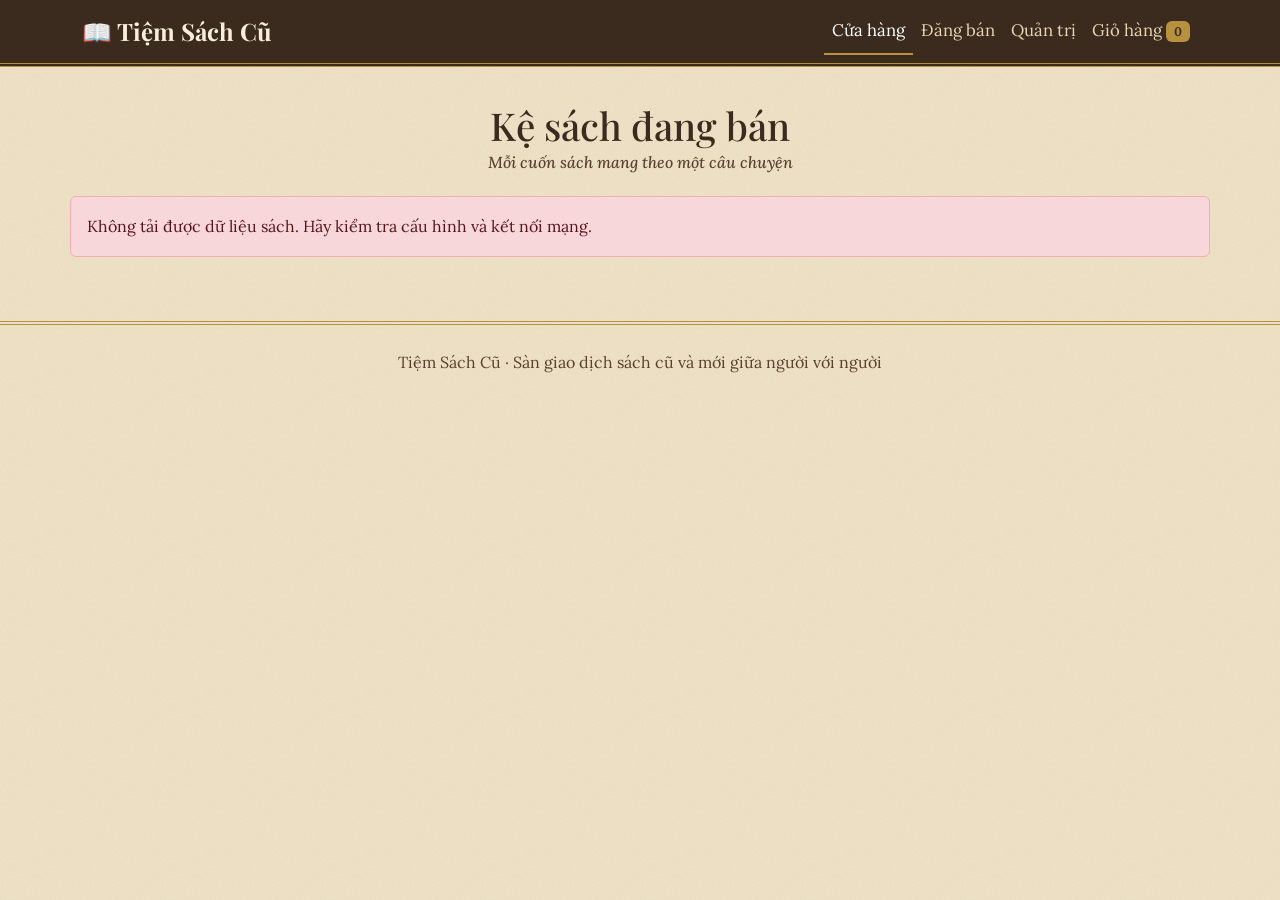
<file: index.html>
<!DOCTYPE html>
<html lang="vi"><head><meta charset="UTF-8"><meta name="viewport" content="width=device-width, initial-scale=1">
<title>Cửa hàng – Tiệm Sách Cũ</title>
<link href="https://cdn.jsdelivr.net/npm/bootstrap@5.3.3/dist/css/bootstrap.min.css" rel="stylesheet">
<link href="https://fonts.googleapis.com/css2?family=Lora:ital,wght@0,400;0,600;1,400&family=Playfair+Display:wght@600;700&display=swap" rel="stylesheet">
<link href="style.css" rel="stylesheet"></head><body><div id="nav"></div>
<main class="container"><h1 class="page-title">Kệ sách đang bán<small>Mỗi cuốn sách mang theo một câu chuyện</small></h1>
<div class="row g-4" id="bookList"><p class="text-center">Đang mở kệ sách…</p></div></main>
<footer>Tiệm Sách Cũ · Sàn giao dịch sách cũ và mới giữa người với người</footer>
<script src="https://cdn.jsdelivr.net/npm/bootstrap@5.3.3/dist/js/bootstrap.bundle.min.js"></script>
<script src="app.js"></script><script>initHome()</script></body></html>
</file>
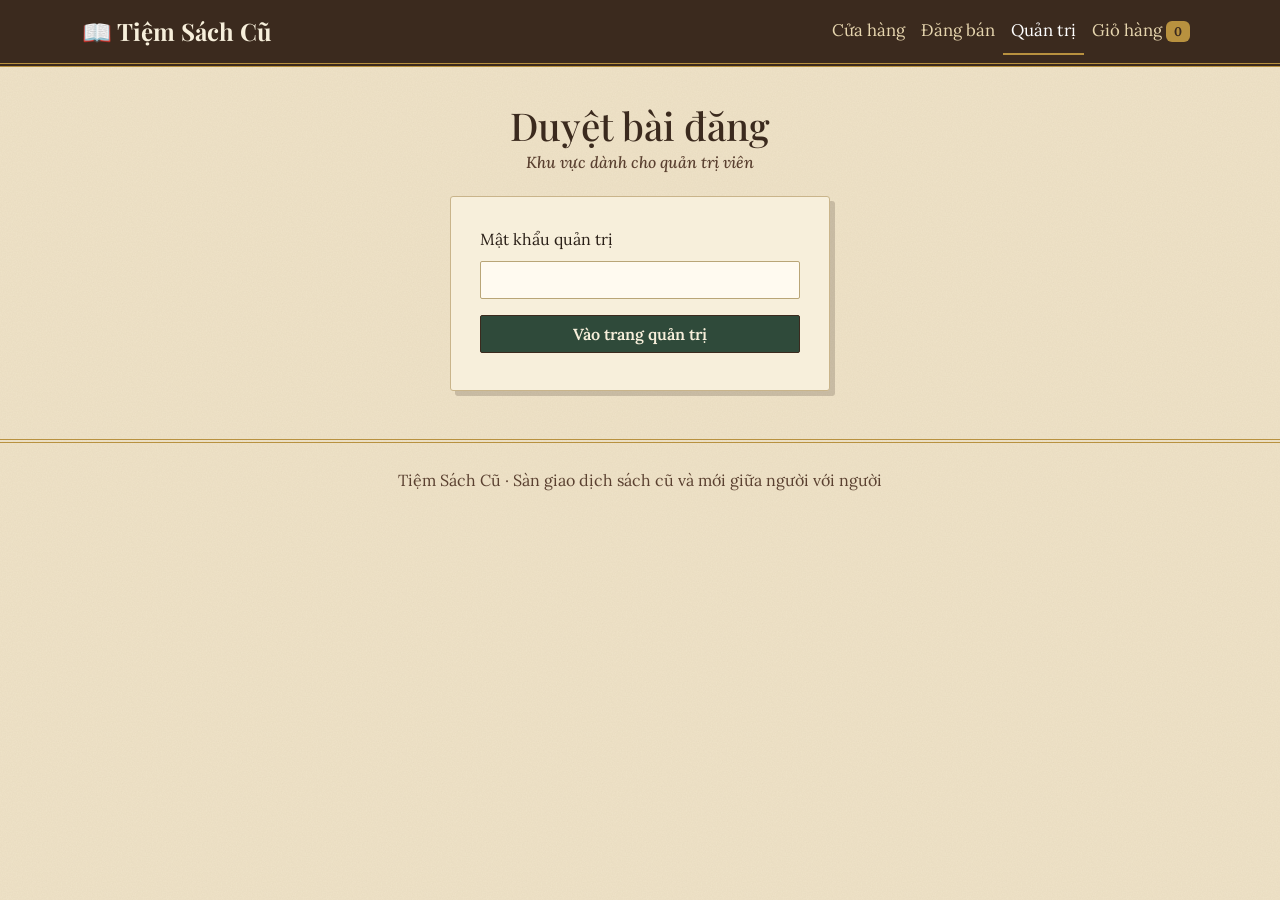
<file: admin.html>
<!DOCTYPE html>
<html lang="vi"><head><meta charset="UTF-8"><meta name="viewport" content="width=device-width, initial-scale=1">
<title>Quản trị – Tiệm Sách Cũ</title>
<link href="https://cdn.jsdelivr.net/npm/bootstrap@5.3.3/dist/css/bootstrap.min.css" rel="stylesheet">
<link href="https://fonts.googleapis.com/css2?family=Lora:ital,wght@0,400;0,600;1,400&family=Playfair+Display:wght@600;700&display=swap" rel="stylesheet">
<link href="style.css" rel="stylesheet"></head><body><div id="nav"></div>
<main class="container"><h1 class="page-title">Duyệt bài đăng<small>Khu vực dành cho quản trị viên</small></h1>
<div id="gate" class="paper-box mx-auto" style="max-width:380px"><form id="gateForm">
 <label class="form-label" for="pw">Mật khẩu quản trị</label><input class="form-control mb-3" type="password" id="pw" required>
 <button class="btn btn-vintage w-100">Vào trang quản trị</button><div id="gateMsg" class="text-danger mt-2"></div></form></div>
<div id="panel" class="d-none table-responsive"><table class="table table-vintage align-middle">
 <thead><tr><th>Bìa</th><th>Sách</th><th>Giá</th><th>Độ mới</th><th>Người bán</th><th>Hành động</th></tr></thead>
 <tbody id="pendingBody"><tr><td colspan="6" class="text-center">Đang tải…</td></tr></tbody></table></div></main>
<footer>Tiệm Sách Cũ · Sàn giao dịch sách cũ và mới giữa người với người</footer>
<script src="https://cdn.jsdelivr.net/npm/bootstrap@5.3.3/dist/js/bootstrap.bundle.min.js"></script>
<script src="app.js"></script><script>initAdmin()</script></body></html>
</file>
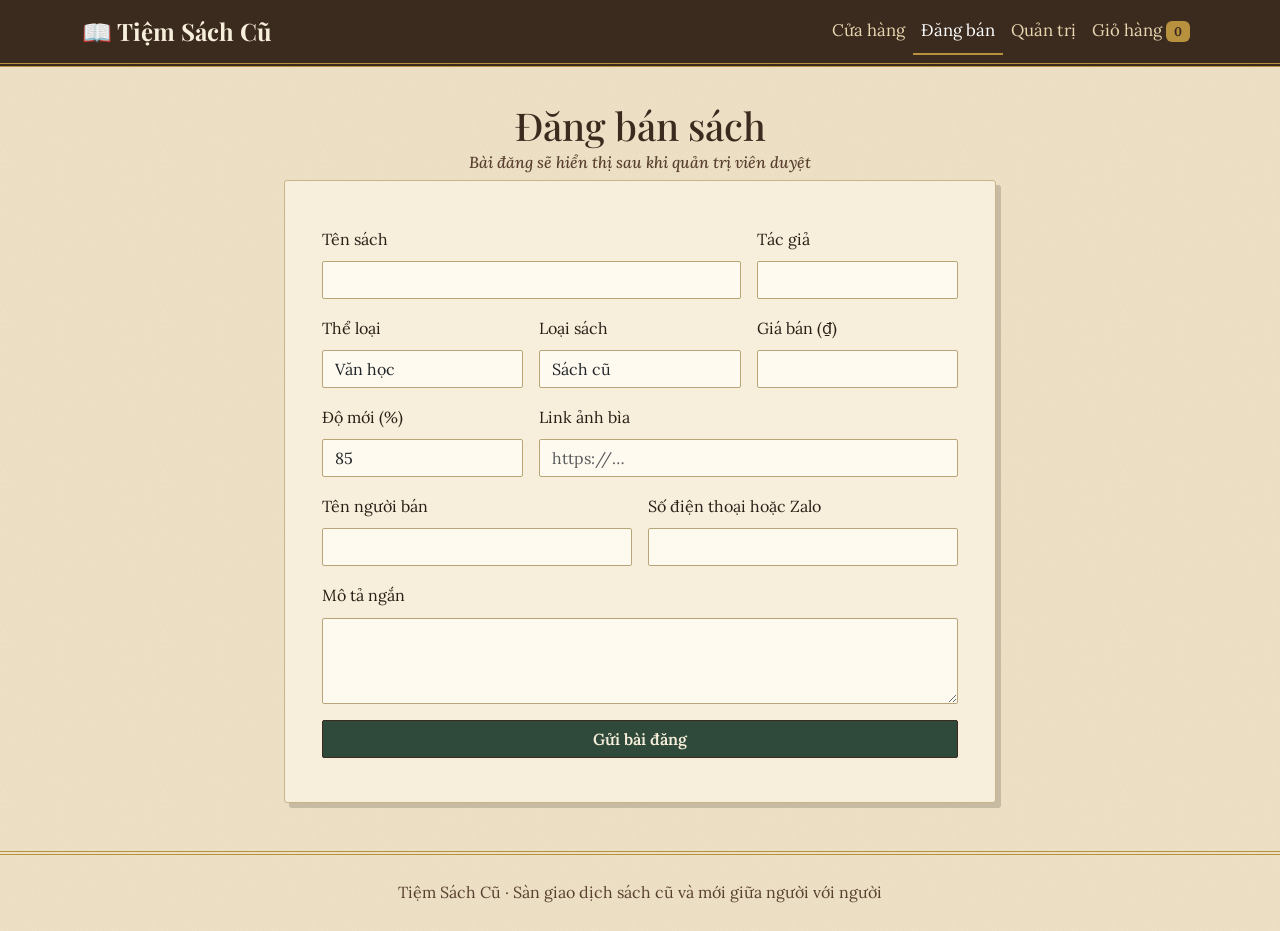
<file: sell.html>
<!DOCTYPE html>
<html lang="vi"><head><meta charset="UTF-8"><meta name="viewport" content="width=device-width, initial-scale=1">
<title>Đăng bán – Tiệm Sách Cũ</title>
<link href="https://cdn.jsdelivr.net/npm/bootstrap@5.3.3/dist/css/bootstrap.min.css" rel="stylesheet">
<link href="https://fonts.googleapis.com/css2?family=Lora:ital,wght@0,400;0,600;1,400&family=Playfair+Display:wght@600;700&display=swap" rel="stylesheet">
<link href="style.css" rel="stylesheet"></head><body><div id="nav"></div>
<main class="container" style="max-width:720px"><h1 class="page-title">Đăng bán sách<small>Bài đăng sẽ hiển thị sau khi quản trị viên duyệt</small></h1>
<form id="sellForm" class="paper-box row g-3">
 <div class="col-md-8"><label class="form-label" for="title">Tên sách</label><input class="form-control" id="title" name="title" required></div>
 <div class="col-md-4"><label class="form-label" for="author">Tác giả</label><input class="form-control" id="author" name="author" required></div>
 <div class="col-md-4"><label class="form-label" for="category">Thể loại</label><select class="form-select" id="category" name="category">
   <option>Văn học</option><option>Kinh tế</option><option>Kỹ năng sống</option><option>Khoa học</option><option>Giáo trình</option><option>Thiếu nhi</option><option>Khác</option></select></div>
 <div class="col-md-4"><label class="form-label" for="type">Loại sách</label><select class="form-select" id="type" name="type"><option value="used">Sách cũ</option><option value="new">Sách mới</option></select></div>
 <div class="col-md-4"><label class="form-label" for="price">Giá bán (₫)</label><input class="form-control" type="number" min="0" step="1000" id="price" name="price" required></div>
 <div class="col-md-4"><label class="form-label" for="condition">Độ mới (%)</label><input class="form-control" type="number" min="1" max="100" id="condition" name="condition" value="85" required></div>
 <div class="col-md-8"><label class="form-label" for="cover">Link ảnh bìa</label><input class="form-control" type="url" id="cover" name="cover" placeholder="https://…" required></div>
 <div class="col-md-6"><label class="form-label" for="seller">Tên người bán</label><input class="form-control" id="seller" name="seller" required></div>
 <div class="col-md-6"><label class="form-label" for="contact">Số điện thoại hoặc Zalo</label><input class="form-control" id="contact" name="contact" required></div>
 <div class="col-12"><label class="form-label" for="description">Mô tả ngắn</label><textarea class="form-control" id="description" name="description" rows="3"></textarea></div>
 <div class="col-12"><button class="btn btn-vintage w-100" type="submit">Gửi bài đăng</button><div id="sellMsg" class="mt-3"></div></div>
</form></main>
<footer>Tiệm Sách Cũ · Sàn giao dịch sách cũ và mới giữa người với người</footer>
<script src="https://cdn.jsdelivr.net/npm/bootstrap@5.3.3/dist/js/bootstrap.bundle.min.js"></script>
<script src="app.js"></script><script>initSell()</script></body></html>
</file>
<file: style.css>
/* ===== Giao diện Vintage: nâu gỗ – vàng nhạt – giấy ấm ===== */
:root{--wood:#3b2a1e;--wood-2:#5a4030;--paper:#efe3c8;--paper-2:#f7efdb;--gold:#b8913f;--green:#2f4a3a;--ink:#2a1f17;}
body{font-family:'Lora',Georgia,serif;color:var(--ink);line-height:1.7;min-height:100vh;
  background-color:var(--paper);
  /* hiệu ứng giấy nhám bằng nhiễu SVG */
  background-image:url("data:image/svg+xml,%3Csvg xmlns='http://www.w3.org/2000/svg' width='160' height='160'%3E%3Cfilter id='n'%3E%3CfeTurbulence type='fractalNoise' baseFrequency='.8' numOctaves='2'/%3E%3CfeColorMatrix values='0 0 0 0 .35 0 0 0 0 .25 0 0 0 0 .15 0 0 0 .09 0'/%3E%3C/filter%3E%3Crect width='160' height='160' filter='url(%23n)'/%3E%3C/svg%3E");}
h1,h2,h3,h4,.brand{font-family:'Playfair Display',Georgia,serif;color:var(--wood);}
.navbar-vintage{background:var(--wood);border-bottom:4px double var(--gold);}
.navbar-vintage .brand{color:var(--paper-2);font-size:1.5rem;text-decoration:none;font-weight:700;}
.navbar-vintage .nav-link{color:#e6d5ae;font-size:1.05rem}
.navbar-vintage .nav-link:hover,.navbar-vintage .nav-link.active{color:#fff;border-bottom:2px solid var(--gold)}
.page-title{text-align:center;margin:2.2rem 0 1.5rem;font-size:2.4rem}
.page-title small{display:block;font-size:1rem;font-style:italic;color:var(--wood-2);font-family:'Lora',serif;margin-top:.3rem}
.btn-vintage{background:var(--green);color:var(--paper-2);border:1px solid var(--wood);border-radius:2px;font-weight:600}
.btn-vintage:hover{background:var(--wood);color:#fff}
.btn-outline-vintage{border:1px solid var(--wood);color:var(--wood);border-radius:2px}
.btn-outline-vintage:hover{background:var(--wood);color:#fff}
:focus-visible{outline:3px solid var(--gold);outline-offset:2px}
/* Thẻ sách – giống tấm thẻ thư viện */
.book-card{background:var(--paper-2);border:1px solid #c9b48a;border-radius:3px;box-shadow:4px 4px 0 rgba(59,42,30,.25);height:100%;display:flex;flex-direction:column;overflow:hidden}
.book-card img{width:100%;aspect-ratio:3/4;object-fit:cover;border-bottom:3px double var(--gold);background:#d9c9a3}
.book-card .body{padding:.9rem 1rem 1rem;display:flex;flex-direction:column;flex:1}
.book-card h3{font-size:1.15rem;margin:0}
.book-card .author{font-style:italic;color:var(--wood-2)}
.price{font-family:'Playfair Display',serif;font-size:1.3rem;color:#7a2e1d;font-weight:700}
.cond{font-size:.9rem}
.cond-bar{height:6px;background:#d9c9a3;border-radius:3px;overflow:hidden}
.cond-bar span{display:block;height:100%;background:var(--gold)}
.book-card .btn{margin-top:auto}
.paper-box{background:var(--paper-2);border:1px solid #c9b48a;box-shadow:5px 5px 0 rgba(59,42,30,.2);padding:1.8rem;border-radius:3px}
.form-control,.form-select{background:#fffaf0;border:1px solid #b9a577;border-radius:2px}
.table-vintage{--bs-table-bg:var(--paper-2);}
.table-vintage thead{background:var(--wood);color:var(--paper-2)}
.badge-cart{background:var(--gold);color:var(--wood)}
.toast-box{position:fixed;bottom:1.2rem;right:1.2rem;z-index:2000;max-width:340px}
footer{margin-top:3rem;padding:1.5rem;text-align:center;color:var(--wood-2);border-top:4px double var(--gold)}
@media (prefers-reduced-motion:no-preference){.book-card{transition:transform .2s}.book-card:hover{transform:translateY(-3px)}}
</file>
